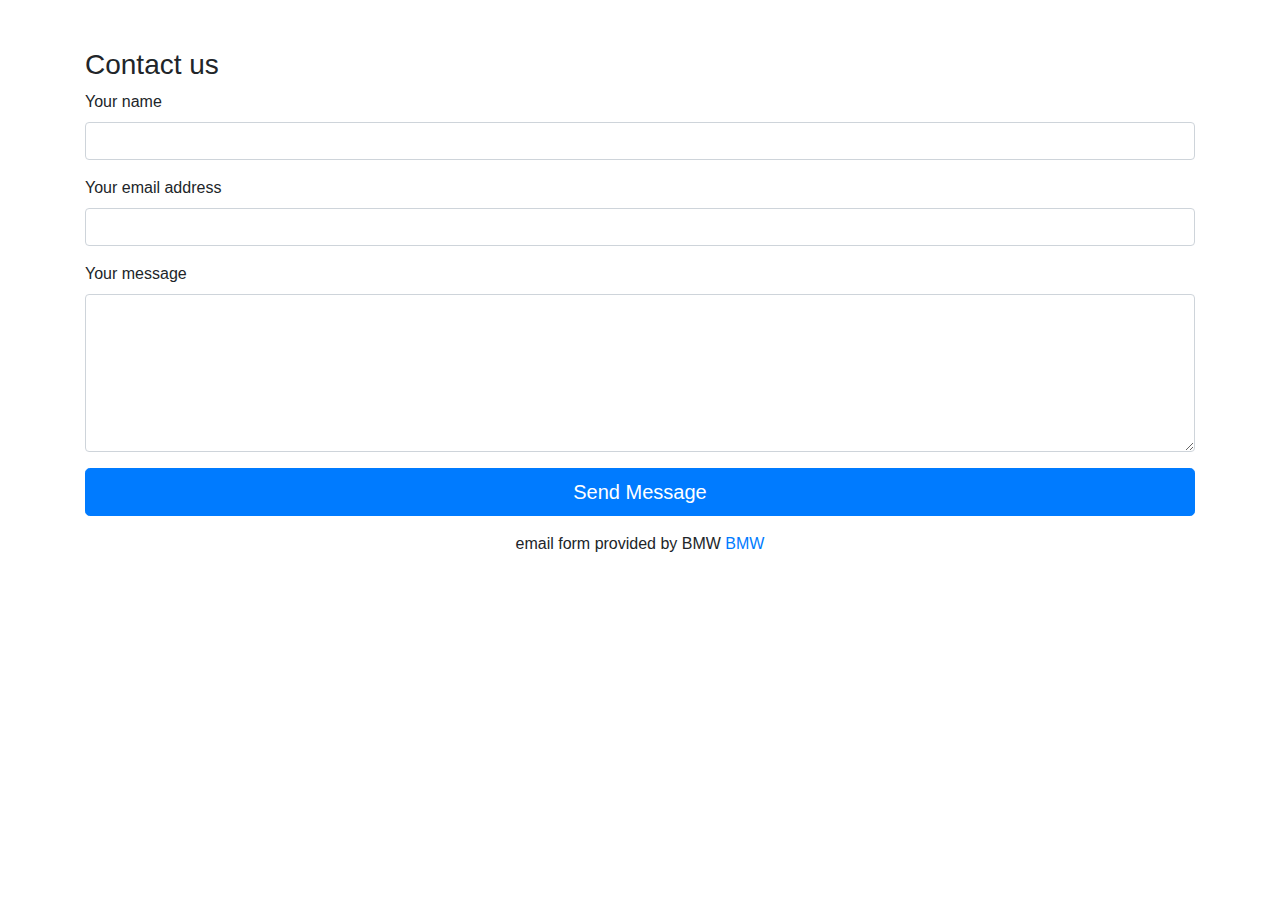
<file: contact.html>
<!DOCTYPE html>
<html lang="en">
<head>
    <meta charset="UTF-8">
    <meta name="viewport" content="width=device-width, initial-scale=1, shrink-to-fit=no">
    <link href="https://stackpath.bootstrapcdn.com/bootstrap/4.5.2/css/bootstrap.min.css" rel="stylesheet">
    <title>Contact Form</title>
</head>
<body>

<div class="container mt-5">
    <h3>Contact us</h3>
    <form method="post" action="contact-form-process.php">
        <div class="form-group">
            <label for="Name">Your name</label>
            <input type="text" class="form-control" id="Name" name="Name" required>
        </div>
        <div class="form-group">
            <label for="Email">Your email address</label>
            <input type="email" class="form-control" id="Email" name="Email" required>
        </div>
        <div class="form-group">
            <label for="Message">Your message</label>
            <textarea class="form-control" id="Message" name="Message" rows="6" maxlength="3000" required></textarea>
        </div>
        <button type="submit" class="btn btn-primary btn-lg btn-block">Send Message</button>
    </form>
    <div class="text-center mt-3">
         email form provided by BMW <a href="#" target="_blank">BMW</a>
    </div>
</div>

<script src="https://code.jquery.com/jquery-3.5.1.slim.min.js"></script>
<script src="https://cdn.jsdelivr.net/npm/@popperjs/core@2.5.2/dist/umd/popper.min.js"></script>
<script src="https://stackpath.bootstrapcdn.com/bootstrap/4.5.2/js/bootstrap.min.js"></script>
</body>
</html>
</file>
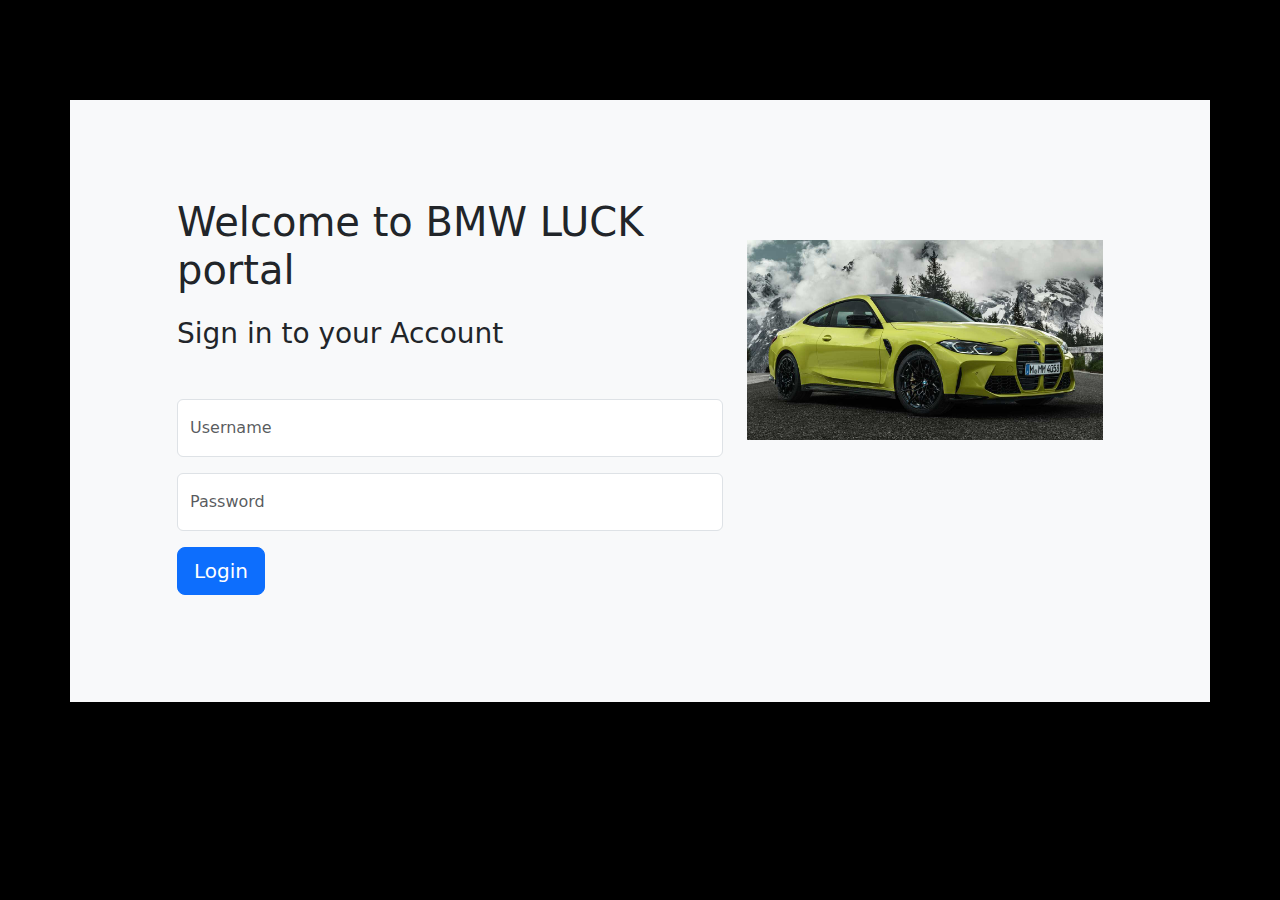
<file: login.html>
<!DOCTYPE html>
<html lang="en">
<head>
    <meta charset="UTF-8">
    <meta name="viewport" content="width=device-width, initial-scale=1.0">
    <title>BMW Login</title>
    <link href="https://cdn.jsdelivr.net/npm/bootstrap@5.3.3/dist/css/bootstrap.min.css" rel="stylesheet" integrity="sha384-QWTKZyjpPEjISv5WaRU9OFeRpok6YctnYmDr5pNlyT2bRjXh0JMhjY6hW+ALEwIH" crossorigin="anonymous">
    <script src="https://cdn.jsdelivr.net/npm/bootstrap@5.3.3/dist/js/bootstrap.bundle.min.js" integrity="sha384-YvpcrYf0tY3lHB60NNkmXc5s9fDVZLESaAA55NDzOxhy9GkcIdslK1eN7N6jIeHz" crossorigin="anonymous"></script>
</head>
<body style="background-color: #000000;">
<div class="container bg-light" style="height: 602px; margin-top: 100px;">
    <div class="row">
        <div class="col-1"></div>
        <div class="col-6 mt-5">
             <h1 style="padding-top: 50px;">Welcome to BMW LUCK portal</h1>
             <h3 style="padding-top: 15px;">Sign in to your Account</h3>
             <input id="usernameInput" class="w-100 mt-5 form-control py-3" type="text" placeholder="Username">
             <input id="pswdInput" class="w-100 mt-3 form-control py-3" type="password" placeholder="Password">
             <button class="btn btn-primary mt-3 mb-5 btn-lg" onclick="login()">Login</button>
        </div>
        <div class="col-4">
            <img src="./img/bm5.jpg" alt="BMW" style="max-width: 100%; padding-top: 140px;">
        </div>
        <div class="col-1"></div>
    </div>
</div>
</body>
<script src="./main.js"></script>
</html>
</file>
